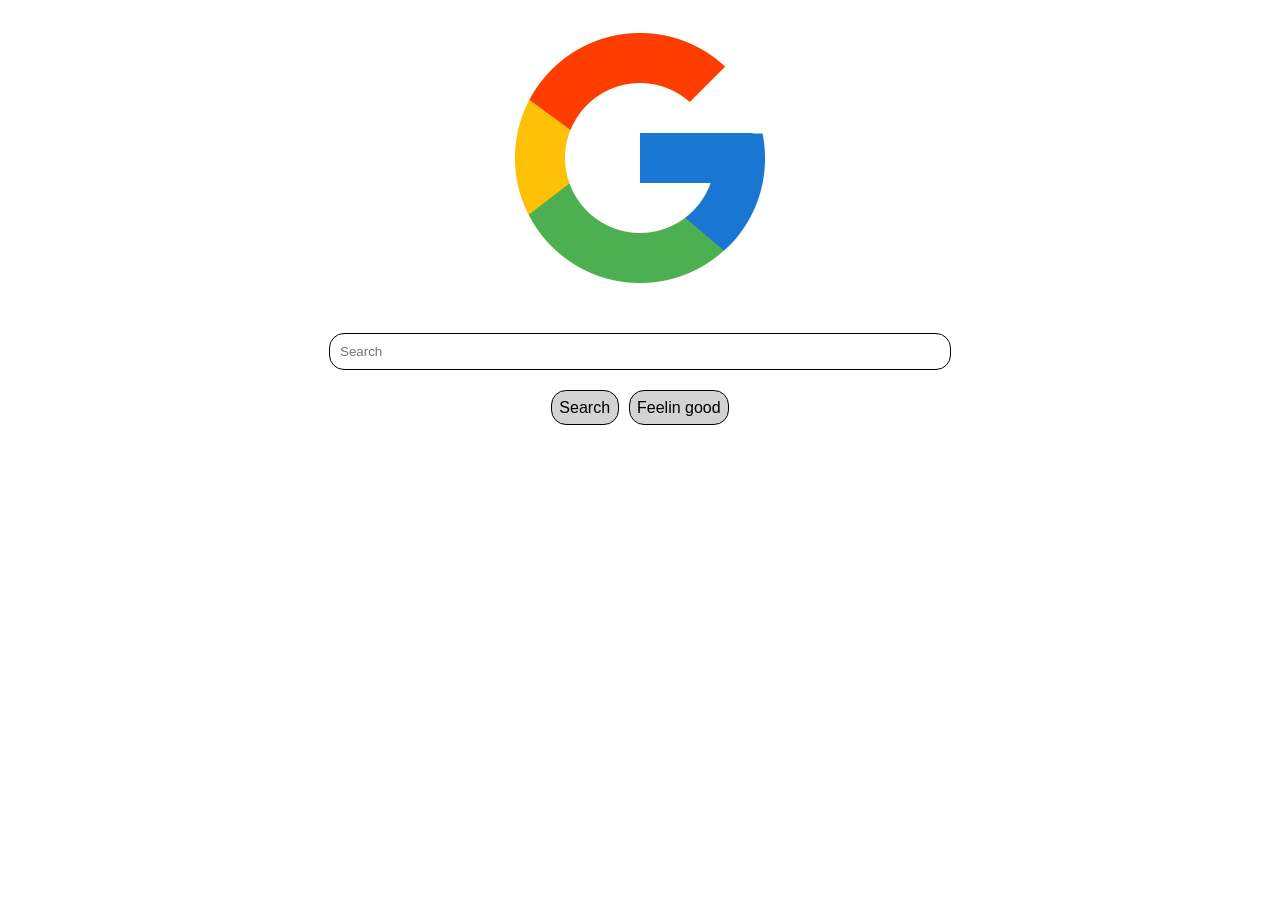
<file: Google/index.html>
<!doctype html>
<html>
    <head>
        <title>Google.com</title>
        <link rel="stylesheet" href="style.css">
    </head>
<body>
     
    <div class="h1">
        <img class="logo-img"   src="goog.jpg">
        <input class="search-input" type="text" placeholder="Search" list="recommendations">
        <datalist id="recommendations" class="hello">
            <option value="Tips for dating"></option>
            <option value="proposing gf"></option>
            <option value="ideas to read"></option>
            <option value="Tips to swim"></option>
            <option value="Tips to get gf"></option>
            <option value="ideas to write neatly"></option>
        </datalist>
        <div class="wrapper">
        <button class="btn1">Search</button>
        <button class="btn2">Feelin good</button>
        </div>
    </div>
    
</body>
</file>
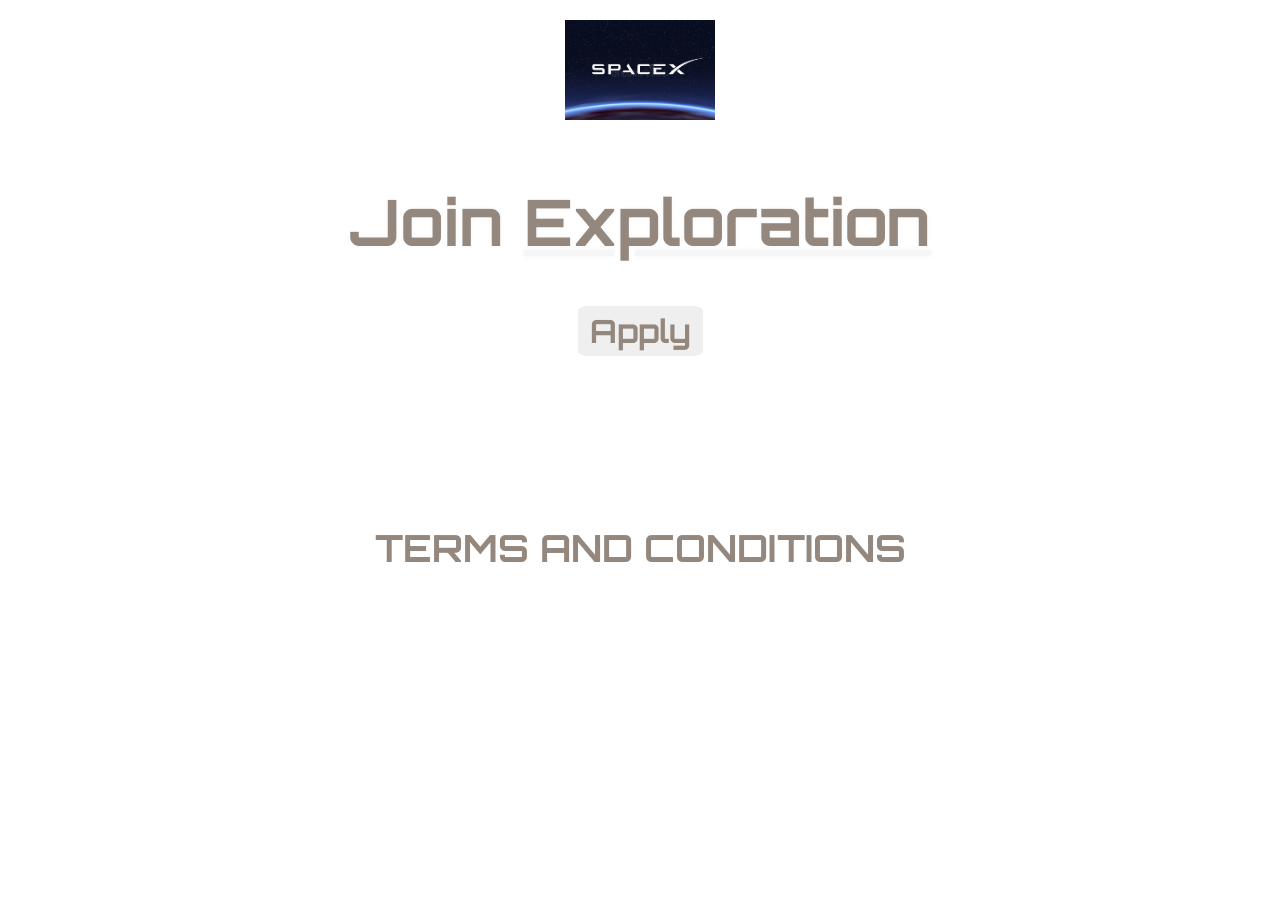
<file: Space_expo/index.html>
<!doctype html>
<html>
    <head>
        <link rel="preconnect" href="https://fonts.googleapis.com">
<link rel="preconnect" href="https://fonts.gstatic.com" crossorigin>
<link href="https://fonts.googleapis.com/css2?family=Orbitron:wght@400..900&display=swap" rel="stylesheet">
        <link href="style.css" rel="stylesheet">
    </head>
    <body>
        <div class="h11">
        <img src="sp.png" id="sp">
        <h1 id="hy">Join <span class="hu">Exploration</span></h1>
        <button class="btn ">Apply</button>
        </div>
        <div class="h12">
            <h3>TERMS AND CONDITIONS</h3>
        </div>
    </body>
</html>
</file>
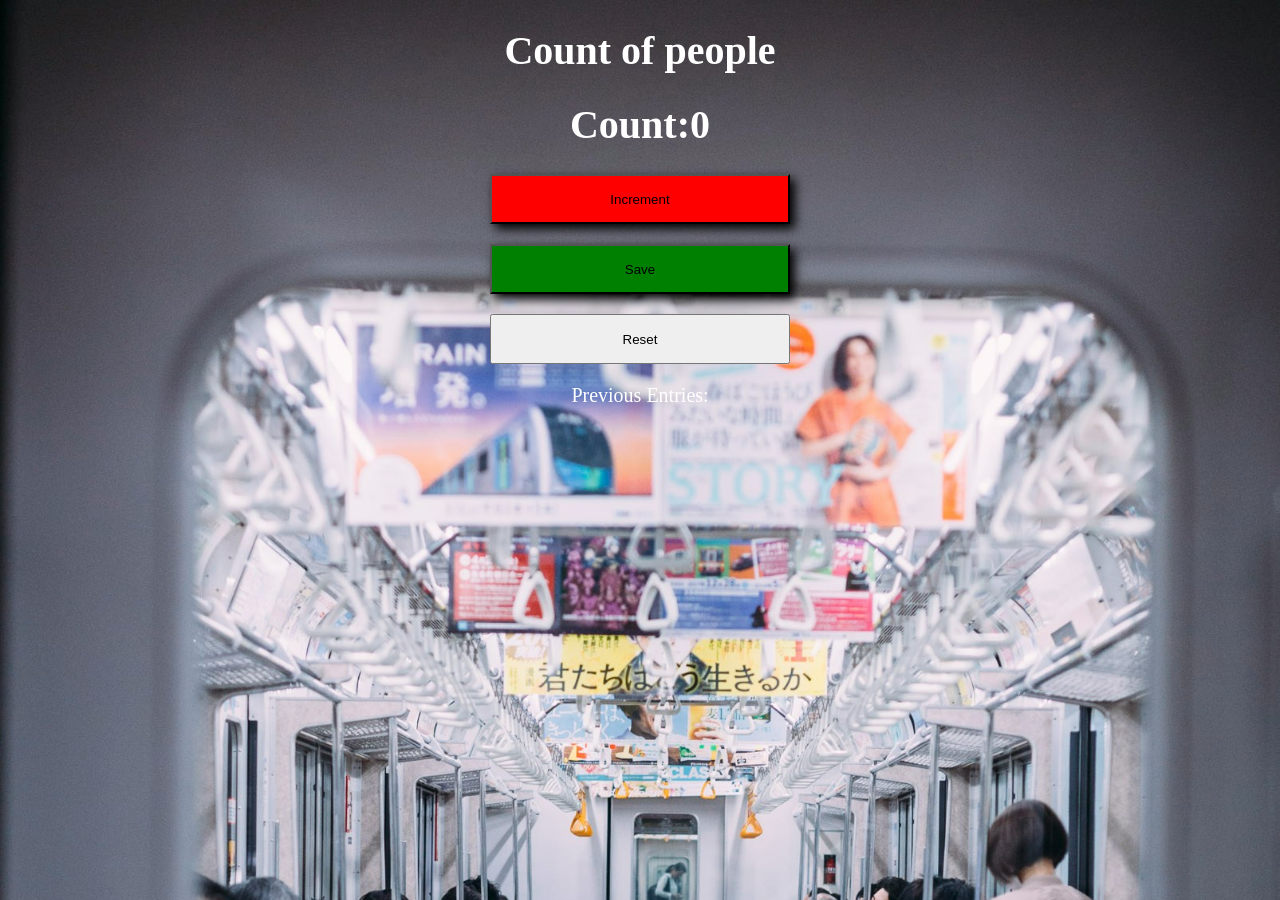
<file: Subway_people_counter/index.html>
<!doctype html>
<html>
    <head>
        <link rel="stylesheet" href="index.css">
    </head>
    <body>
        <h1>Count of people</h1>
        <h1>Count:<span id="c">0</span></h1>
        <button id="btn" onclick="i()">Increment</button>
        <button id="s-btn" onclick="s()">Save</button>
        
        <button id="gp" onclick="sx()">Reset</button>
        <p>Previous Entries: <span id="p"></span></p>
        <script src="index.js"></script>
    </body>
</html>
</file>
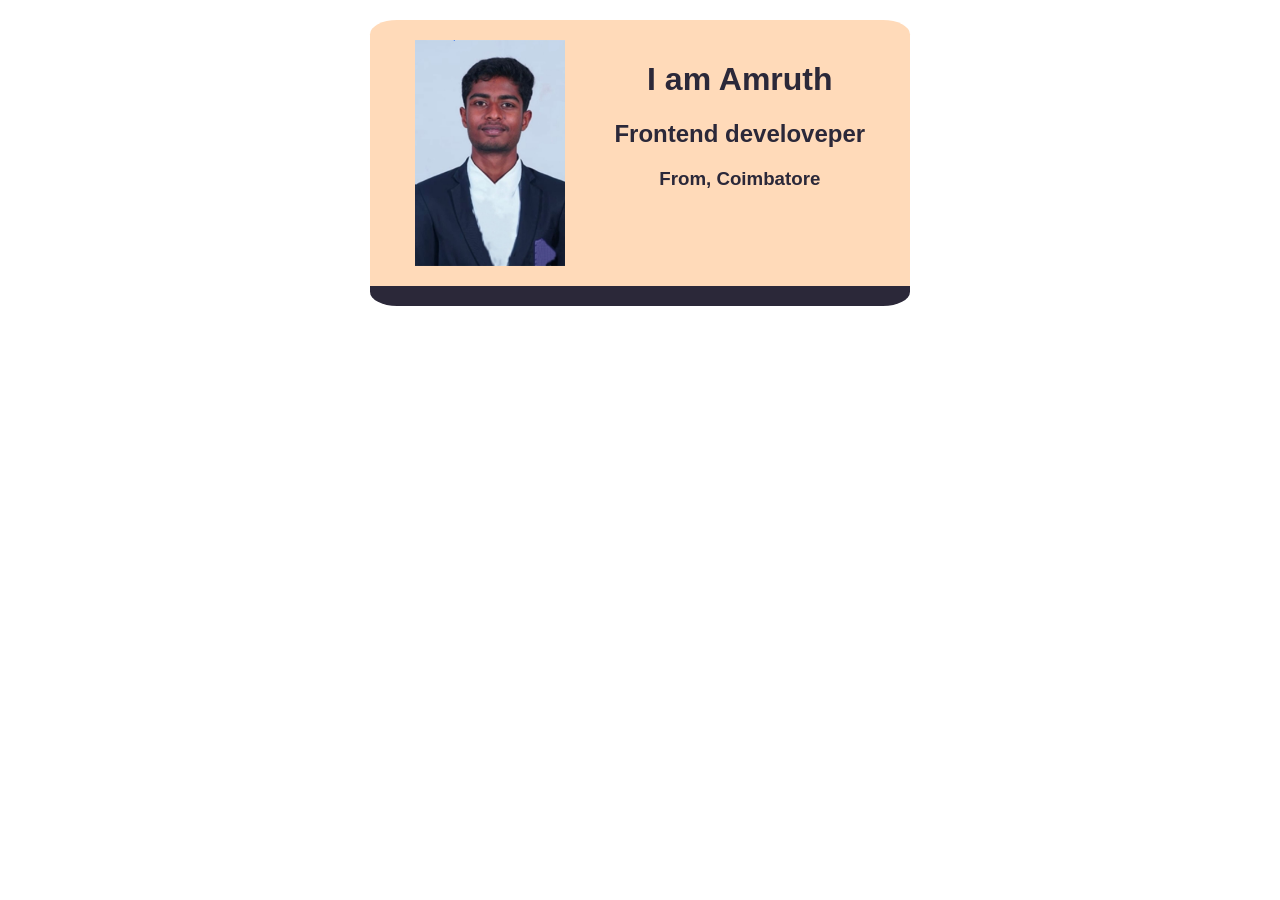
<file: Digital_Card/dg.html>
<!doctype html>
<html>
    <head>
        <link rel="stylesheet" href="dg.css">

    </head>
    <body>
        <div class="cont">
            
                <img src="dg.png" class="img it" width="20%" height="20%" alt="Portrait of Amruth facing the camera with a neutral, slightly smiling expression, wearing a dark suit, white shirt, and purple pocket square against a plain light blue background" >
            
            <div>
                <h1>I am Amruth</h1>
            
                <h2>Frontend develoveper</h2>
            
                <h3>From, Coimbatore</h3>
            </div>
        </div>
    </body>
</html>
</file>
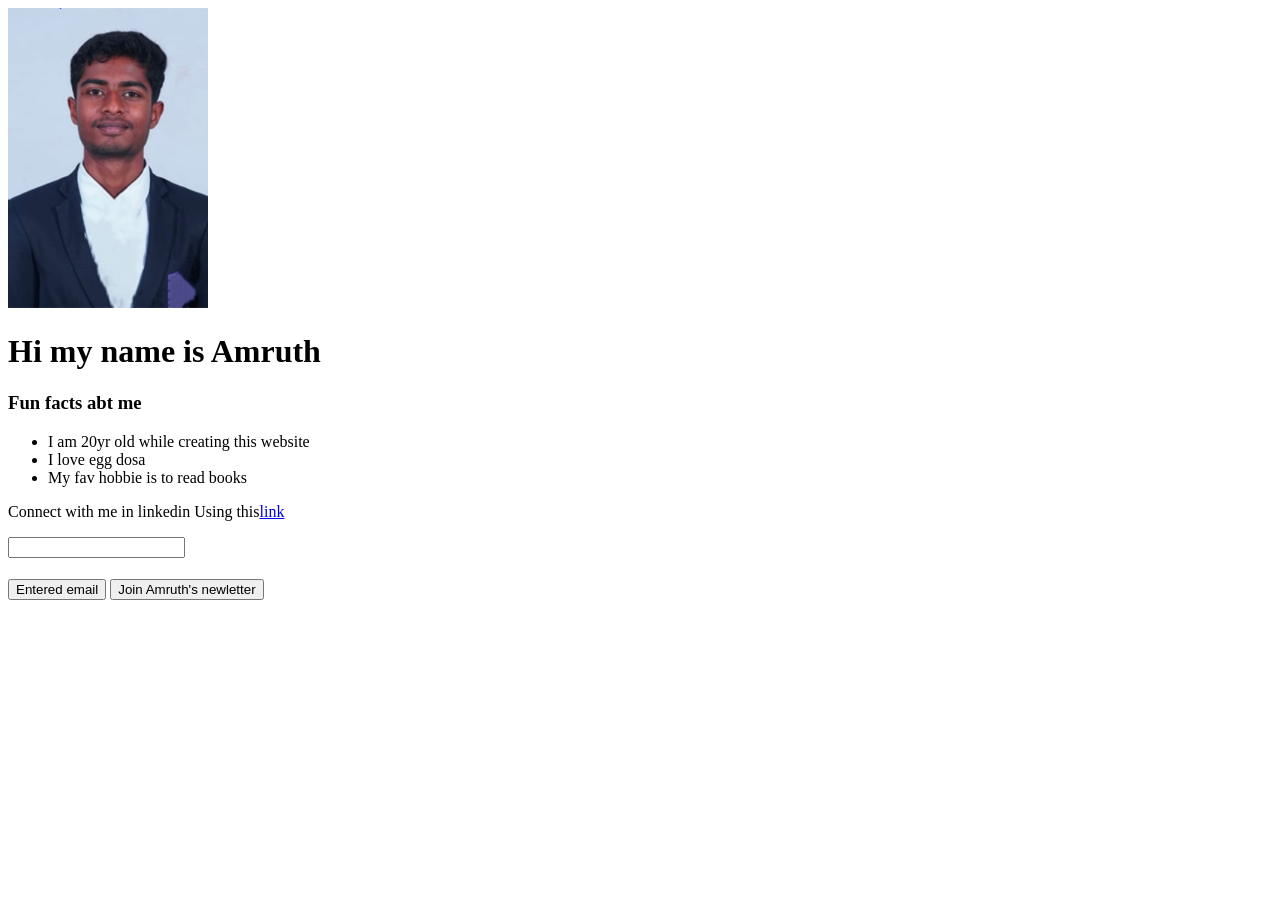
<file: gito1/gito1.html>
<!doctype html>
<html>
    <head>
        <title>Myself.com</title>
        <img src="gito1.png" width="200" height="300">
    </head>
    <body>
        <h1>Hi my name is Amruth</h1>
        <h3>Fun facts abt me</h3>
        <ul>
            <li>I am 20yr old while creating this website</li>
            <li>I love egg dosa</li>
            <li>My fav hobbie is to read books</li>
        </ul>
        <p>Connect with me in linkedin Using this<a href="https://www.linkedin.com/in/amruth-s-57886736a/" target="_blank">link</a></p>
        <input type="text">
        <h1></h1>
        <button>Entered email</button>
        
        <button>Join Amruth's newletter</button>
    </body>
</file>
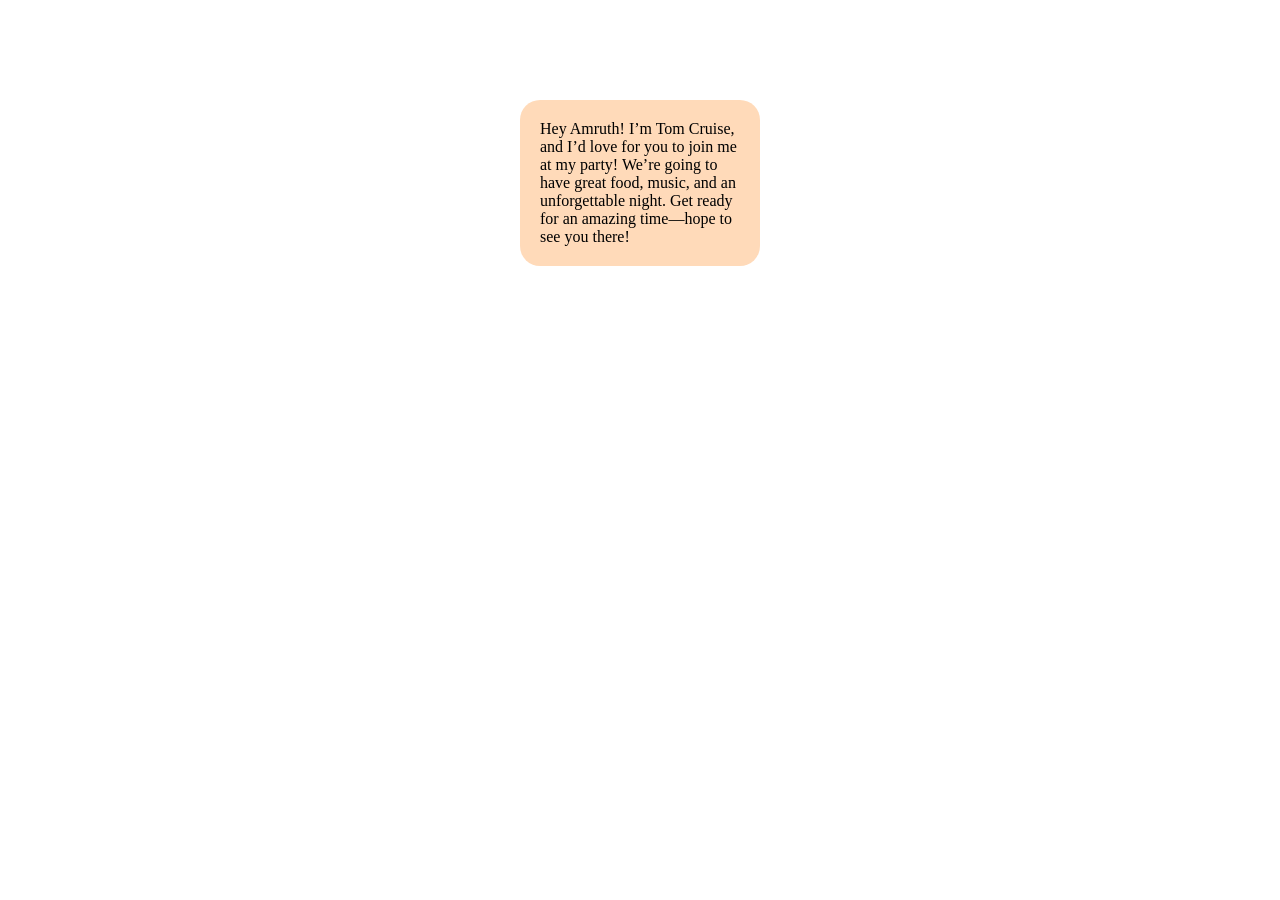
<file: padding/pad.html>
<!doctype html>
<html>
  <head>
    <link rel="stylesheet" href="pad.css">
  </head>
  <body>
    <div class="invi">
        <p class="duh">Hey Amruth! I’m Tom Cruise, 
        and I’d love for you to join me at my party! 
        We’re going to have great food, music, and an unforgettable night. 
        Get ready for an amazing time—hope to see you there!</p>
    </div>
  </body>
</html>
</file>
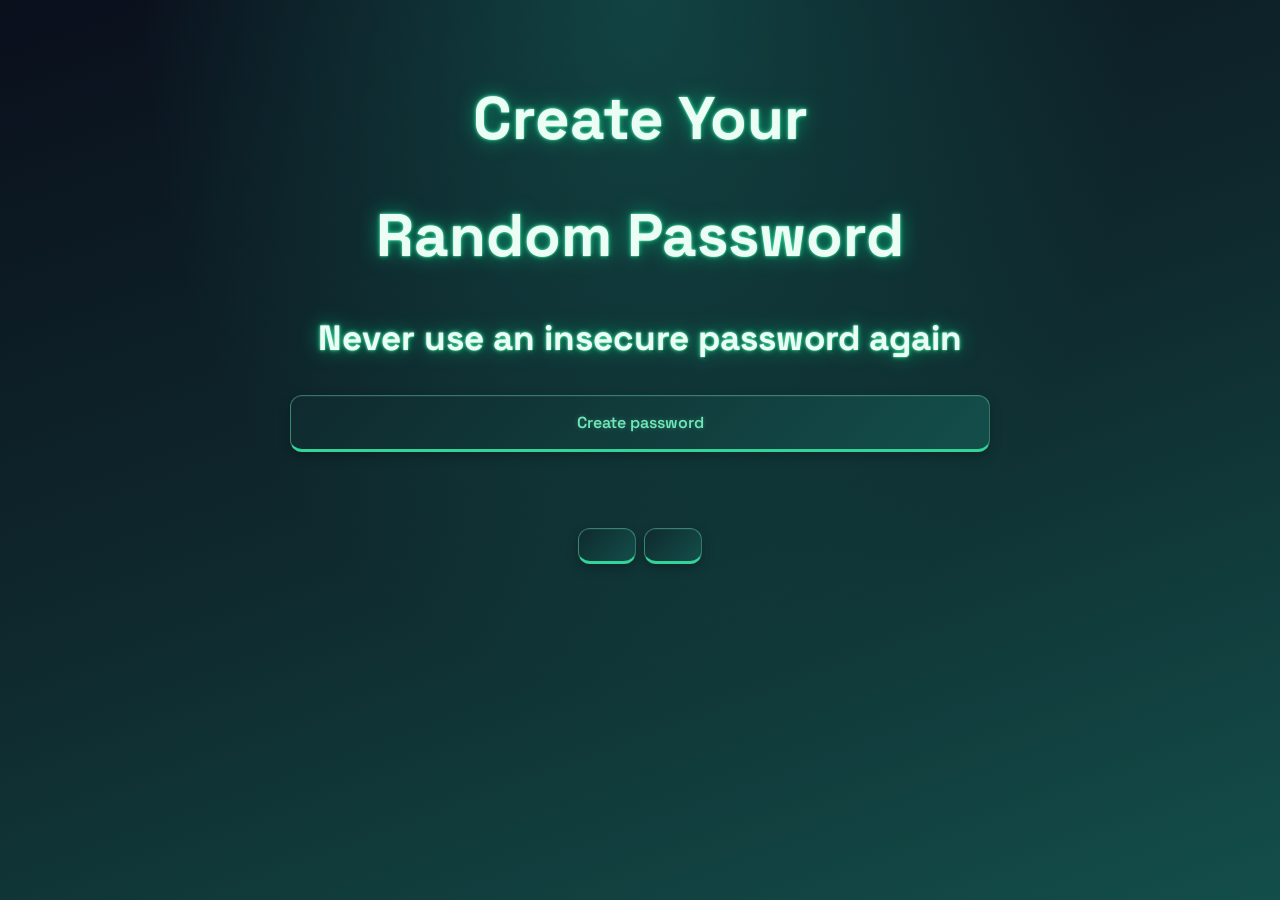
<file: Password_generator/p.html>
<!doctype html>
<html>
    <head>
        <link rel="stylesheet" href="p.css">
        <link rel="preconnect" href="https://fonts.googleapis.com">
<link rel="preconnect" href="https://fonts.gstatic.com" crossorigin>
<link href="https://fonts.googleapis.com/css2?family=Dancing+Script:wght@400..700&family=Happy+Monkey&family=Orbitron:wght@400..900&family=Space+Grotesk:wght@300..700&display=swap" rel="stylesheet">
    </head>
    <body>
        <h1>Create Your</h1>
        <h1 id="rp"> Random Password</h1>
        <h3>Never use an insecure password again</h3>
        <button onclick="rp()" id="bb" class="btn">Create password</button>
        <br>
        <button id="btn2" onclick="cp(this)" class="btn"></button>
        <button id="btn3"  onclick="cp(this)" class="btn"></button>
        <p id="s"></p>
        <script src="p.js"></script>
    </body>
</html>
</file>
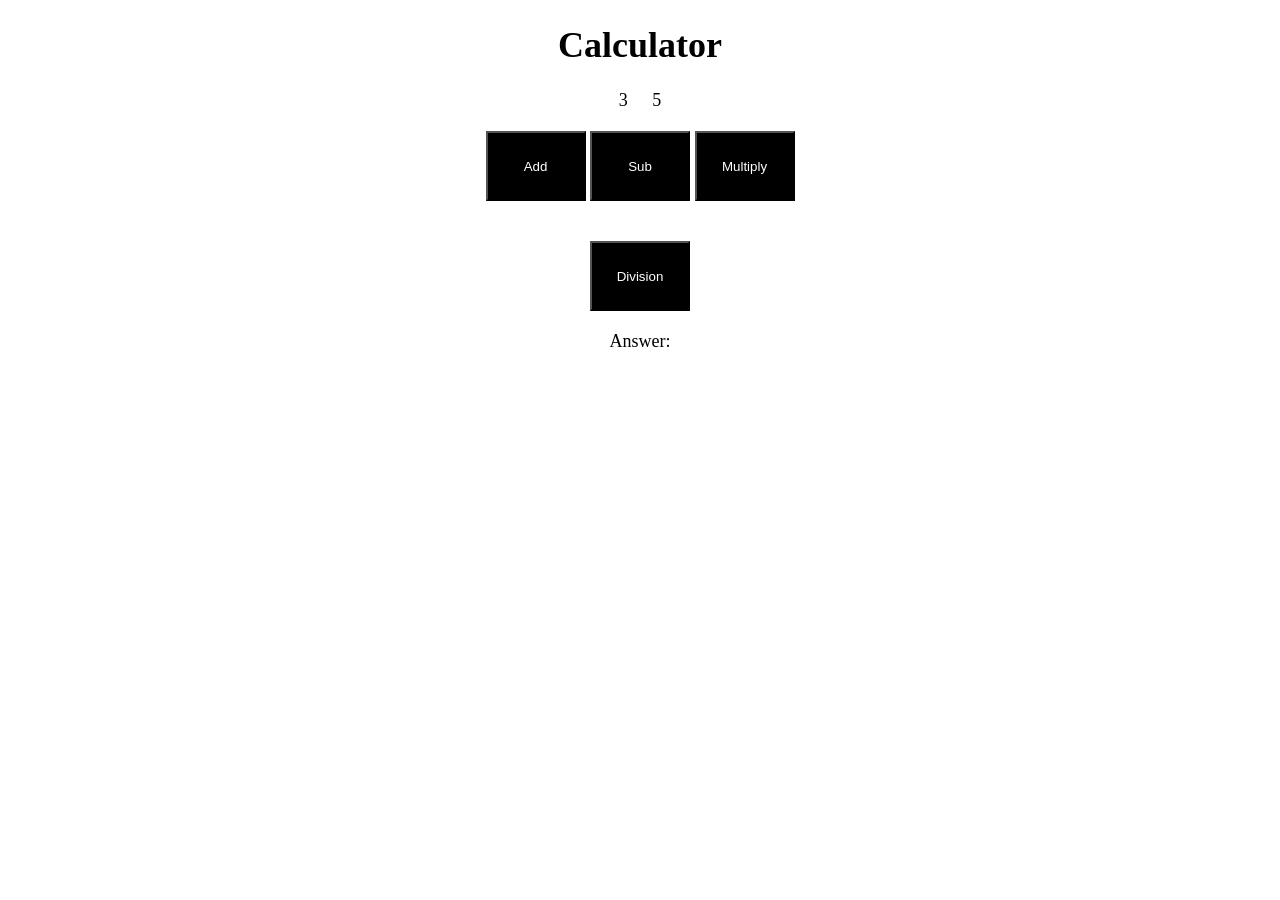
<file: Pre_defined_calculator/cal.html>
<!doctype html>
<html>
    <head>
        <link rel="stylesheet" href="cal.css">
    </head>
    <body>
        <h1>Calculator</h1>
        <p id="n1">2</p>
        <p id="n2">3</p>
        <br>
        <button id="1" onclick="add()">Add</button>
        <button id="2" onclick="sub()">Sub</button>
        <button id="3" onclick="multiply()">Multiply</button>
        <button id="w4" onclick="division()">Division</button>
        <p id="ans">Answer:<span id="a"></span></p>
        <script src="cal.js"></script>
    </body>
</html>
</file>
<file: Google/style.css>
.wrapper{
    display:flex;
    justify-content: center;
    gap:10px;
}
.search-input{
    width:600px;
    display:block;
    margin-left:auto;
    margin-right:auto;
    padding:10px;
    border:1px solid black;
    border-radius:15px;
}
.logo-img{
    width:300px;
   display:block;
   margin-bottom:25px;
   margin-left:auto;
   margin-right:auto;
   
}
h1{
    margin-top:100px;

}
.btn1{
    

    margin-top:20px;
    border: 1px solid black;
    border-radius:15px;
    background:lightgray;
    font-size:16px;
    padding:7.5px;
    transition:0.1s;
    
}
.btn2{
    
    margin-top:20px;
    border: 1px solid black;
    border-radius:15px;
    background:lightgray;
    font-size:16px;
    padding:7.5px;
    transition:0.1s;

}
.btn1:active,
.btn2:active{
    transform:scale(0.95);
}
.hello{
    position: absolute;
    width: 620px;
    background: white;
    text-align: left;
}
</file>
<file: Space_expo/style.css>
#sp{
    width:150px;
    margin:10px auto;
    height:100px;
}
body{
    color:#93877E;
    
    text-align: center;
    font-size: xx-large;
    font-family:'Orbitron', sans-serif;
    margin:auto;
    
}
.h11{
    background-image: url("https://media3.giphy.com/media/v1.Y2lkPTc5MGI3NjExbzM3ZGszdWl2aDZjajV6ZDMwcHJucXEyNWo1NjI4M29ybWs2bWk4NSZlcD12MV9pbnRlcm5hbF9naWZfYnlfaWQmY3Q9Zw/D35fOVm9gSQ91icJeR/giphy.gif");
    background-size:auto;
    padding:10px 0 130px 0;
}
.id{
    margin:10px auto 10px auto;  
    
}
.btn{
    padding:5px 12px;
    border:1px solid white;
    border-radius:10%;
    font-family: inherit;
    font-size: xx-large;
    color:#93877E;
    font-weight: bold;
}
.hu{
    text-decoration: underline;
    text-decoration-color:whitesmoke ;
}
#hy{
    text-shadow: 0px 0px 5px whitesmoke;
}
</file>
<file: Subway_people_counter/index.css>
body{
    background-image: url("sub.jpg");
    background-size: cover;
    font-family: 'Times New Roman', Times, serif;
    font-size:20px;
    text-align: center;
    color:white;
    display: block;
}
button{
    margin:20px auto;
    padding:10px;
    width:300px;
    height:50px;
    display:block;
    
    
}
#btn{
    background-color: red;
    box-shadow: 5px 5px 10px black;
    
}
#s-btn{
    background-color: green;
    box-shadow: 5px 5px 10px black;
}
</file>
<file: Digital_Card/dg.css>
.img{
    width:150px;
    

}
.cont{
    
    display:flex;
    width:500px;
    padding:20px;
   border-radius: 5%;
    margin: 20px auto;
    background:peachpuff;
    transition: 0.5s;
    color:#2b2839;
    justify-content: space-around;
    border-bottom: 20px solid #2b2839;

}

body{
    text-align: center;
    font-family: Verdana, Geneva, Tahoma, sans-serif;
}
.cont:hover{
    background:lightblue;
    transform:scale(1.1);
    box-shadow: 0 20px 20px gray;
}
</file>
<file: padding/pad.css>
.duh{
    color:black;
    background:peachpuff;
    margin-top:100px;
    width:200px;
    margin-bottom:20px;
    margin-left:auto;
    margin-right:auto;
    padding:20px;
    border: 2 px solid black;
    border-radius:20px;
}
</file>
<file: Password_generator/p.css>
body {
    font-family: "Space Grotesk", sans-serif;
    min-height: 100vh;
    margin: 0;
    padding: 40px 20px;
    box-sizing: border-box;
    text-align: center;

    background:
        radial-gradient(ellipse at top, rgba(19, 78, 74, 0.8) 0%, transparent 55%),
        linear-gradient(160deg, #0A0F1C 0%, #0F2A2E 50%, #134E4A 100%);
    background-attachment: fixed;

    color: #ECFDF5;
    text-shadow:
    0 0 2px #6EE7B7,
    0 0 5px #34D399,
    0 0 19px #059669,
    2px 2px 0px #022C22;
    font-size: 30px;
}

.btn {
    background: linear-gradient(135deg, #0F2A2E, #134E4A);
    color: #6EE7B7;

    padding: 16px 28px;
    font-size: 16px;
    font-weight: 600;
    font-family: inherit;

    border: 1px solid rgba(110, 231, 183, 0.4);
    border-bottom: 3px solid #34D399;
    border-radius: 12px;

    cursor: pointer;

    text-shadow:
        0 0 5px rgba(110, 231, 183, 0.3);

    box-shadow:
        0 4px 12px rgba(0, 0, 0, 0.25),
        inset 0 1px 0 rgba(255, 255, 255, 0.05);

    transition:
        transform 0.25s ease,
        background 0.25s ease,
        box-shadow 0.25s ease,
        color 0.25s ease;
        animation: a 2s infinite alternate;
}

.btn:hover {
    background: linear-gradient(135deg, #34D399, #6EE7B7);
    color: #052E2B;

    transform: translateY(-3px);

    box-shadow:
        0 6px 18px rgba(52, 211, 153, 0.25),
        0 0 8px rgba(110, 231, 183, 0.25);
}

.btn:active {
    transform: translateY(0) scale(0.98);
}

#bb {
    display: flex;
    flex-wrap: wrap;
    justify-content: center;
    gap: 16px;

    width: 100%;
    max-width: 700px;

    margin: 24px auto;
}

#btn2,
#btn3 {
    display: inline-block;
    text-align: center;
}
@keyframes a{
    0%{
        box-shadow: 0 0 10px rgba(52, 211, 153, 0.35);
    }
    50%{
        box-shadow: 0 0 20px rgba(52, 211, 153, 0.5);
    }
    100%{
        box-shadow: 0 0 35px rgba(52, 211, 153, 0.65);
    }
}


/*Design from here are done my AI*/
/* Background animation container */
#floating-bg {
    position: fixed;
    inset: 0;
    overflow: hidden;
    pointer-events: none;
    z-index: 0;
}

/* Individual floating characters */
.floating-char {
    position: absolute;
    bottom: -50px;

    color: #6EE7B7;
    opacity: 0;

    font-family: "Space Grotesk", monospace;
    font-weight: 600;

    text-shadow: 0 0 8px rgba(52, 211, 153, 0.3);

    user-select: none;
    will-change: transform, opacity;

    animation: floatUp linear infinite;
}

/* Float upward and rotate */
@keyframes floatUp {
    0% {
        transform: translateY(0) rotate(0deg);
        opacity: 0;
    }

    10% {
        opacity: 0.4;
    }

    80% {
        opacity: 0.4;
    }

    100% {
        transform: translateY(-120vh) rotate(180deg);
        opacity: 0;
    }
}

/* Keep website content above the animation */
body > h1,
body > h3,
body > button,
body > p {
    position: relative;
    z-index: 1;
}

/* Disable animation for reduced-motion preferences */
@media (prefers-reduced-motion: reduce) {
    .floating-char {
        display: none;
    }
}
</file>
<file: Pre_defined_calculator/cal.css>
body{
    text-align: center;
    font-size: large;
    margin:10px;
    color:black;

}
button{
    background-color: black;
    color:white;
    display:inline-block;
    width:100px;
    height:70px;
    margin:20px auto ;
    padding:10px;

}
#w4{
    display:block;


}
p{
    display: inline;
    margin:10px
}
</file>
